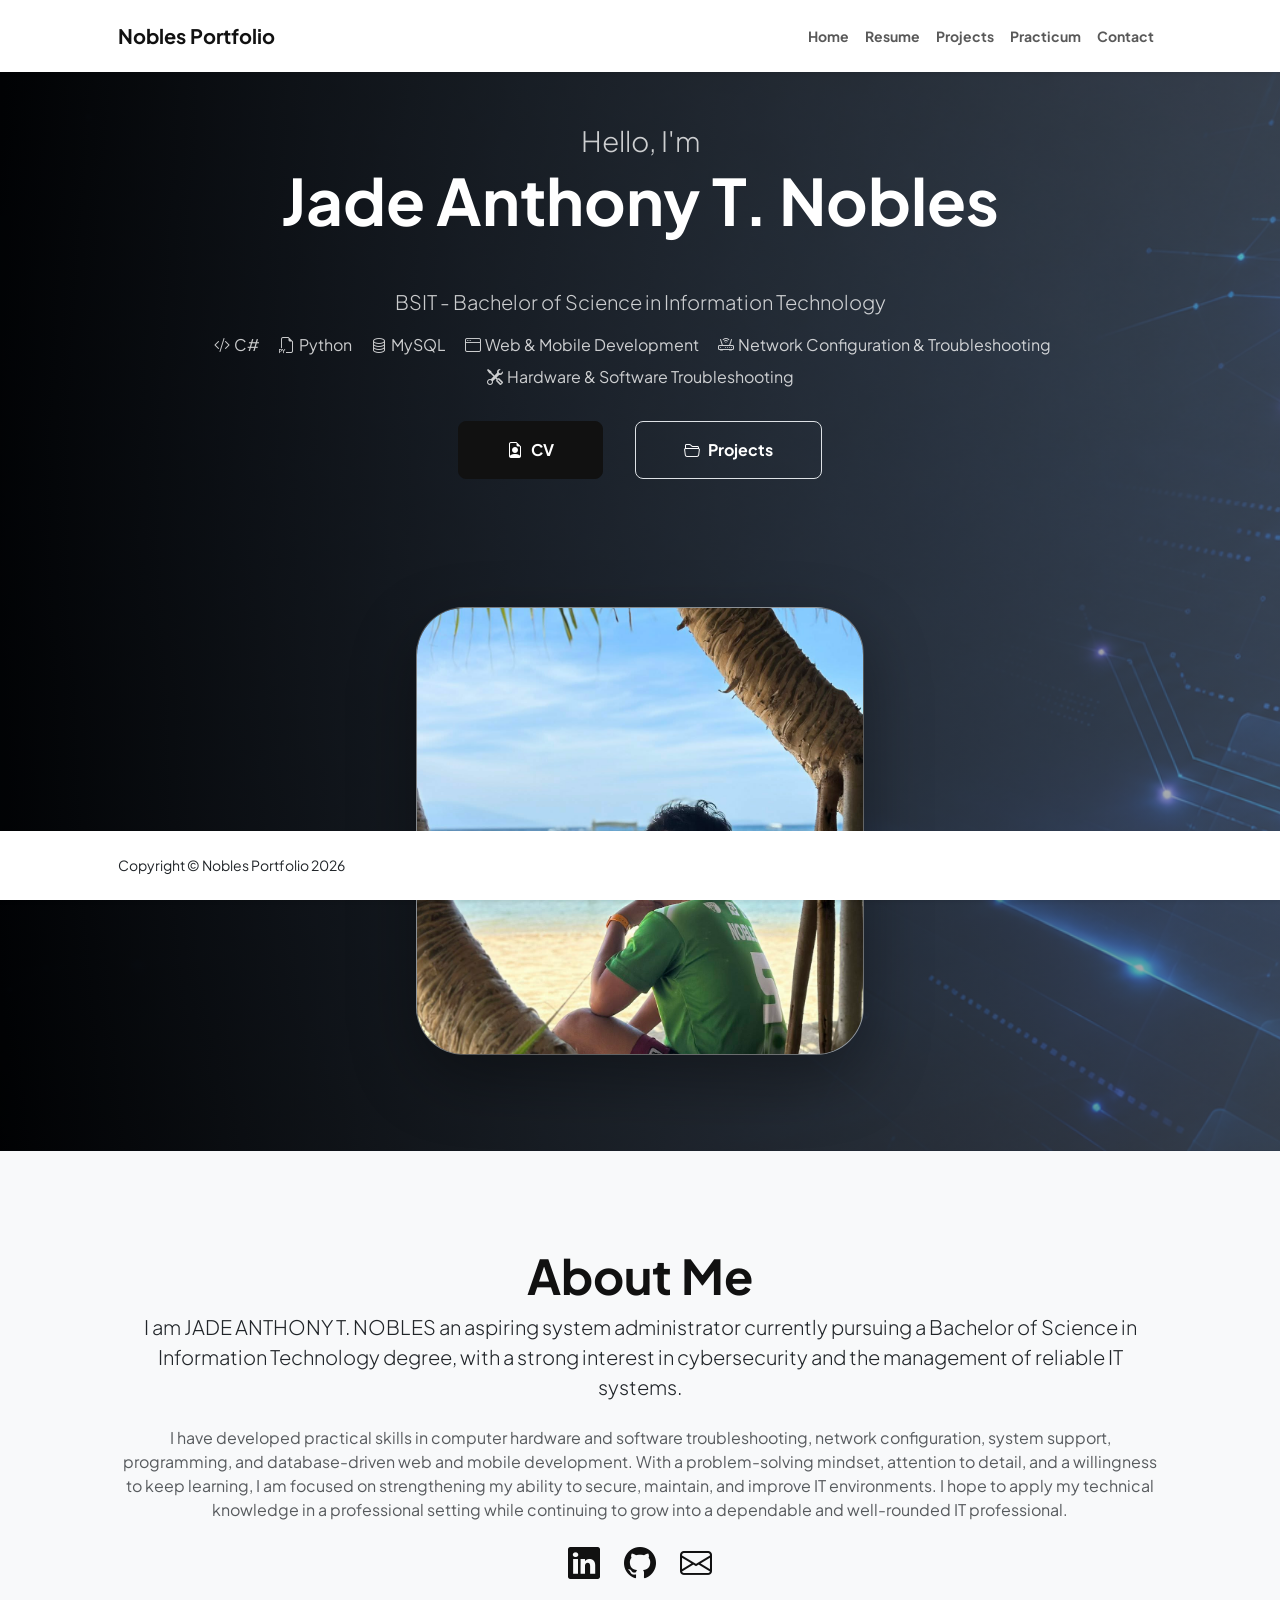
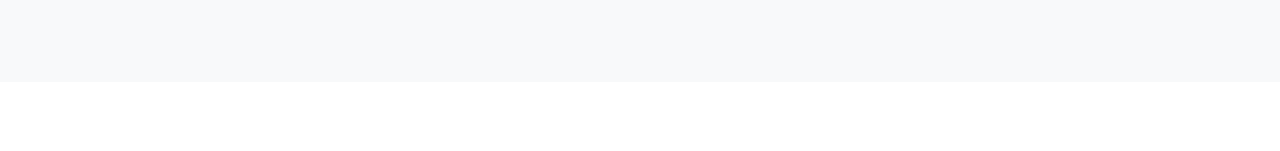
<file: index.html>
<!DOCTYPE html>
<html lang="en">
    <head>
        <meta charset="utf-8" />
        <meta name="viewport" content="width=device-width, initial-scale=1, shrink-to-fit=no" />
        <meta name="description" content="Portfolio website for Jade Anthony T. Nobles" />
        <meta name="author" content="Jade Anthony T. Nobles" />
        <title>Nobles Portfolio</title>
        <link rel="icon" type="image/png" href="libs/assets/portfolio/title.png?v=1" />

        <link rel="preconnect" href="https://fonts.googleapis.com" />
        <link rel="preconnect" href="https://fonts.gstatic.com" crossorigin />
        <link href="https://fonts.googleapis.com/css2?family=Plus+Jakarta+Sans:wght@100;200;300;400;500;600;700;800;900&amp;display=swap" rel="stylesheet" />
        <link href="https://cdn.jsdelivr.net/npm/bootstrap@5.2.3/dist/css/bootstrap.min.css" rel="stylesheet" />
        <link href="https://cdn.jsdelivr.net/npm/bootstrap-icons@1.8.1/font/bootstrap-icons.css" rel="stylesheet" />
        <link href="libs/assets/startbootstrap-personal-gh-pages/css/styles.css?v=7" rel="stylesheet" />
    </head>
    <body class="d-flex flex-column h-100 portfolio-bg">
        <header id="site-header" class="sticky-top"></header>

        <main class="flex-shrink-0">
            <header class="py-5 hero-background">
                <div class="container px-5 pb-5">
                    <div class="row gx-5 align-items-center hero-row">
                        <div class="col-xxl-6">
                            <div class="text-center text-xxl-start">
                                <div class="fs-3 fw-light text-white-75">Hello, I'm</div>
                                <h1 class="display-3 fw-bolder mb-5 text-white">Jade Anthony T. Nobles</h1>
                                <p class="lead fw-light text-white-75 mb-3">
                                    BSIT - Bachelor of Science in Information Technology
                                </p>
                                <ul class="list-inline text-white-75 mb-4" aria-label="Technical skills">
                                    <li class="list-inline-item me-3 mb-2"><i class="bi bi-code-slash me-1" aria-hidden="true"></i>C#</li>
                                    <li class="list-inline-item me-3 mb-2"><i class="bi bi-filetype-py me-1" aria-hidden="true"></i>Python</li>
                                    <li class="list-inline-item me-3 mb-2"><i class="bi bi-database me-1" aria-hidden="true"></i>MySQL</li>
                                    <li class="list-inline-item me-3 mb-2"><i class="bi bi-window me-1" aria-hidden="true"></i>Web &amp; Mobile Development</li>
                                    <li class="list-inline-item me-3 mb-2"><i class="bi bi-router me-1" aria-hidden="true"></i>Network Configuration &amp; Troubleshooting</li>
                                    <li class="list-inline-item mb-2"><i class="bi bi-tools me-1" aria-hidden="true"></i>Hardware &amp; Software Troubleshooting</li>
                                </ul>
                                <div class="d-grid gap-3 d-sm-flex justify-content-sm-center justify-content-xxl-start mb-3">
                                    <a class="btn btn-primary btn-lg px-5 py-3 me-sm-3 fs-6 fw-bolder" href="main/resume.html">
                                        <i class="bi bi-file-earmark-person me-2"></i>CV
                                    </a>
                                    <a class="btn btn-outline-light btn-lg px-5 py-3 fs-6 fw-bolder" href="main/projects.html">
                                        <i class="bi bi-folder2-open me-2"></i>Projects
                                    </a>
                                </div>
                            </div>
                        </div>
                        <div class="col-xxl-6">
                            <div class="d-flex justify-content-center mt-5 mt-xxl-0">
                                <div class="profile bg-gradient-primary-to-secondary profile-photo-frame">
                                    <img class="profile-img" src="libs/assets/portfolio/jade.jpg" alt="Portrait of Jade Anthony T. Nobles" />
                                </div>
                            </div>
                        </div>
                    </div>
                </div>
            </header>

            <section class="bg-light py-5">
                <div class="container px-5">
                    <div class="row gx-5 justify-content-center">
                        <div class="col-xxl-8">
                            <div class="text-center my-5">
                                <h2 class="display-5 fw-bolder"><span class="text-gradient d-inline">About Me</span></h2>
                                <p class="lead fw-light mb-4">I am JADE ANTHONY T. NOBLES an aspiring system administrator currently pursuing a Bachelor of Science in Information Technology degree, with a strong interest in cybersecurity and the management of reliable IT systems.</p>
                                <p class="text-muted">
                                    I have developed practical skills in computer hardware and software troubleshooting, network configuration, system support, programming, and database-driven web and mobile development. With a problem-solving mindset, attention to detail, and a willingness to keep learning, I am focused on strengthening my ability to secure, maintain, and improve IT environments. I hope to apply my technical knowledge in a professional setting while continuing to grow into a dependable and well-rounded IT professional.
                                </p>
                                <div class="d-flex justify-content-center fs-2 gap-4">
                                    <a class="text-gradient" href="https://www.linkedin.com/in/jade-anthony-nobles-33a846352/" target="_blank" rel="noopener noreferrer"><i class="bi bi-linkedin"></i></a>
                                    <a class="text-gradient" href="https://github.com/janobles" target="_blank" rel="noopener noreferrer"><i class="bi bi-github"></i></a>
                                    <a class="text-gradient" href="https://mail.google.com/mail/?view=cm&fs=1&to=jadeanthonynobles12@gmail.com" target="_blank" rel="noopener noreferrer">
                                        <i class="bi bi-envelope"></i>
                                    </a>
                                </div>
                            </div>
                        </div>
                    </div>
                </div>
            </section>
        </main>

        <footer class="bg-white py-4 mt-auto sticky-bottom shadow-sm">
            <div class="container px-5">
                <div class="row align-items-center justify-content-between flex-column flex-sm-row">
                    <div class="col-auto"><div class="small m-0">Copyright &copy; Nobles Portfolio 2026</div></div>
                </div>
            </div>
        </footer>

        <script src="https://cdn.jsdelivr.net/npm/bootstrap@5.2.3/dist/js/bootstrap.bundle.min.js"></script>
        <script src="libs/assets/js/navbar.js?v=4"></script>
    </body>
</html>
</file>
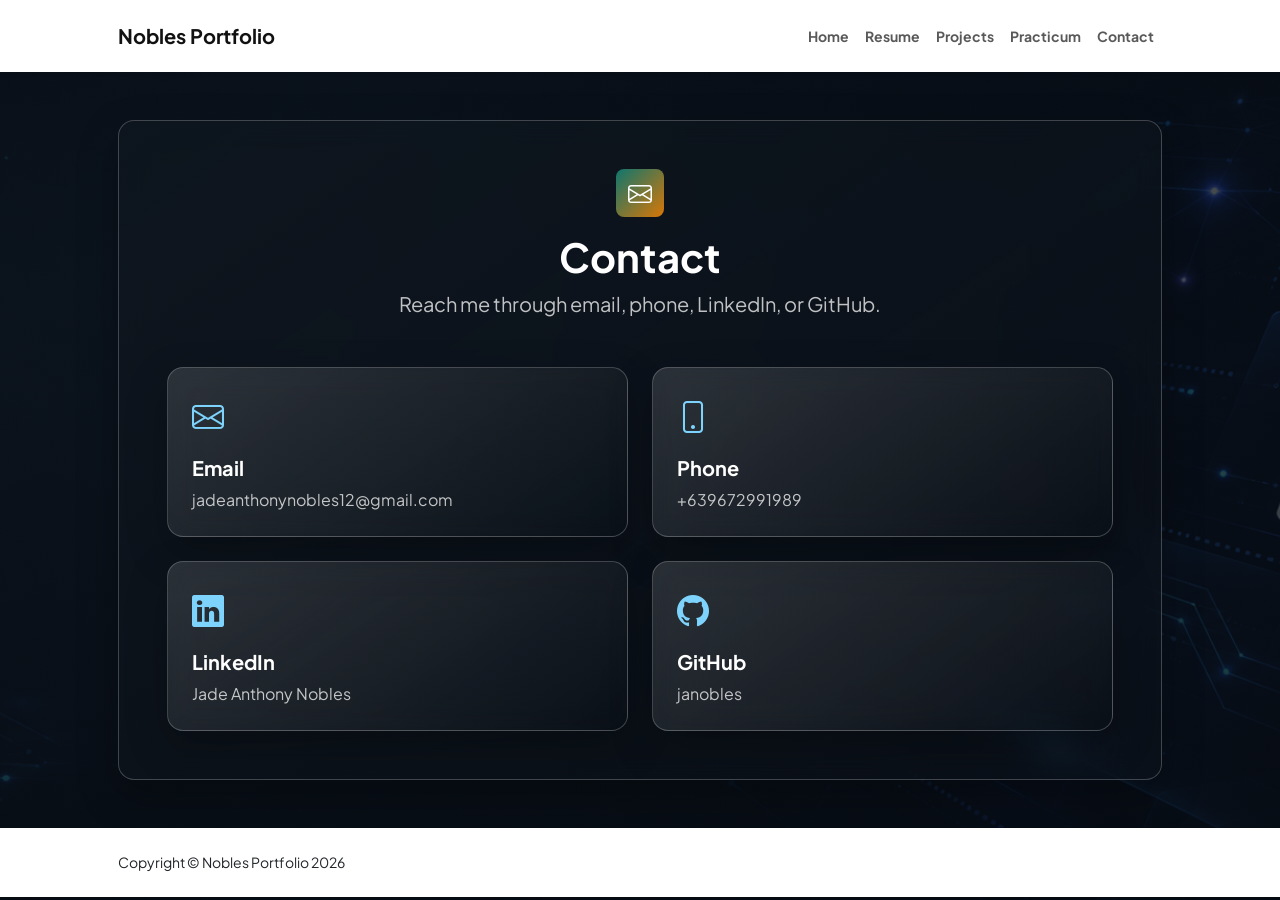
<file: main/contact.html>
<!DOCTYPE html>
<html lang="en">
    <head>
        <meta charset="utf-8" />
        <meta name="viewport" content="width=device-width, initial-scale=1, shrink-to-fit=no" />
        <meta name="description" content="Contact Jade Anthony T. Nobles" />
        <meta name="author" content="Jade Anthony T. Nobles" />
        <title>Nobles Portfolio</title>
        <link rel="icon" type="image/png" href="../libs/assets/portfolio/title.png?v=1" />
        <link rel="preconnect" href="https://fonts.googleapis.com" />
        <link rel="preconnect" href="https://fonts.gstatic.com" crossorigin />
        <link href="https://fonts.googleapis.com/css2?family=Plus+Jakarta+Sans:wght@100;200;300;400;500;600;700;800;900&amp;display=swap" rel="stylesheet" />
        <link href="https://cdn.jsdelivr.net/npm/bootstrap@5.2.3/dist/css/bootstrap.min.css" rel="stylesheet" />
        <link href="https://cdn.jsdelivr.net/npm/bootstrap-icons@1.8.1/font/bootstrap-icons.css" rel="stylesheet" />
        <link href="../libs/assets/startbootstrap-personal-gh-pages/css/styles.css?v=7" rel="stylesheet" />
    </head>
    <body class="d-flex flex-column h-100 portfolio-bg content-page-bg">
        <header id="site-header" class="sticky-top"></header>

        <main class="flex-shrink-0">
            <section class="py-5">
                <div class="container px-5">
                    <div class="contact-panel rounded-4 py-5 px-4 px-md-5">
                        <div class="text-center mb-5">
                            <div class="feature bg-gradient-primary-to-secondary rounded-3 mb-3"><i class="bi bi-envelope"></i></div>
                            <h1 class="fw-bolder">Contact</h1>
                            <p class="lead fw-normal text-muted mb-0">Reach me through email, phone, LinkedIn, or GitHub.</p>
                        </div>
                        <div class="row row-cols-1 row-cols-md-2 g-4">
                            <div class="col">
                                    <a class="card h-100 rounded-4 text-decoration-none" href="https://mail.google.com/mail/?view=cm&fs=1&to=jadeanthonynobles12@gmail.com" target="_blank" rel="noopener noreferrer">
                                        <div class="card-body p-4">
                                        <i class="bi bi-envelope fs-2 text-primary"></i>
                                        <h2 class="h5 fw-bolder mt-3 text-dark">Email</h2>
                                        <p class="text-muted mb-0">jadeanthonynobles12@gmail.com</p>
                                    </div>
                                </a>
                            </div>
                            <div class="col">
                                <a class="card h-100 rounded-4 text-decoration-none" href="tel:+639672991989">
                                    <div class="card-body p-4">
                                        <i class="bi bi-phone fs-2 text-primary"></i>
                                        <h2 class="h5 fw-bolder mt-3 text-dark">Phone</h2>
                                        <p class="text-muted mb-0">+639672991989</p>
                                    </div>
                                </a>
                            </div>
                            <div class="col">
                                <a class="card h-100 rounded-4 text-decoration-none" href="https://www.linkedin.com/in/jade-anthony-nobles-33a846352/" target="_blank" rel="noopener noreferrer">
                                    <div class="card-body p-4">
                                        <i class="bi bi-linkedin fs-2 text-primary"></i>
                                        <h2 class="h5 fw-bolder mt-3 text-dark">LinkedIn</h2>
                                        <p class="text-muted mb-0">Jade Anthony Nobles</p>
                                    </div>
                                </a>
                            </div>
                            <div class="col">
                                <a class="card h-100 rounded-4 text-decoration-none" href="https://github.com/janobles" target="_blank" rel="noopener noreferrer">
                                    <div class="card-body p-4">
                                        <i class="bi bi-github fs-2 text-primary"></i>
                                        <h2 class="h5 fw-bolder mt-3 text-dark">GitHub</h2>
                                        <p class="text-muted mb-0">janobles</p>
                                    </div>
                                </a>
                            </div>
                        </div>
                    </div>
                </div>
            </section>
        </main>

        <footer class="bg-white py-4 mt-auto sticky-bottom shadow-sm">
            <div class="container px-5">
                <div class="row align-items-center justify-content-between flex-column flex-sm-row">
                    <div class="col-auto"><div class="small m-0">Copyright &copy; Nobles Portfolio 2026</div></div>
                </div>
            </div>
        </footer>

        <script src="https://cdn.jsdelivr.net/npm/bootstrap@5.2.3/dist/js/bootstrap.bundle.min.js"></script>
        <script src="../libs/assets/js/navbar.js?v=4"></script>
    </body>
</html>
</file>
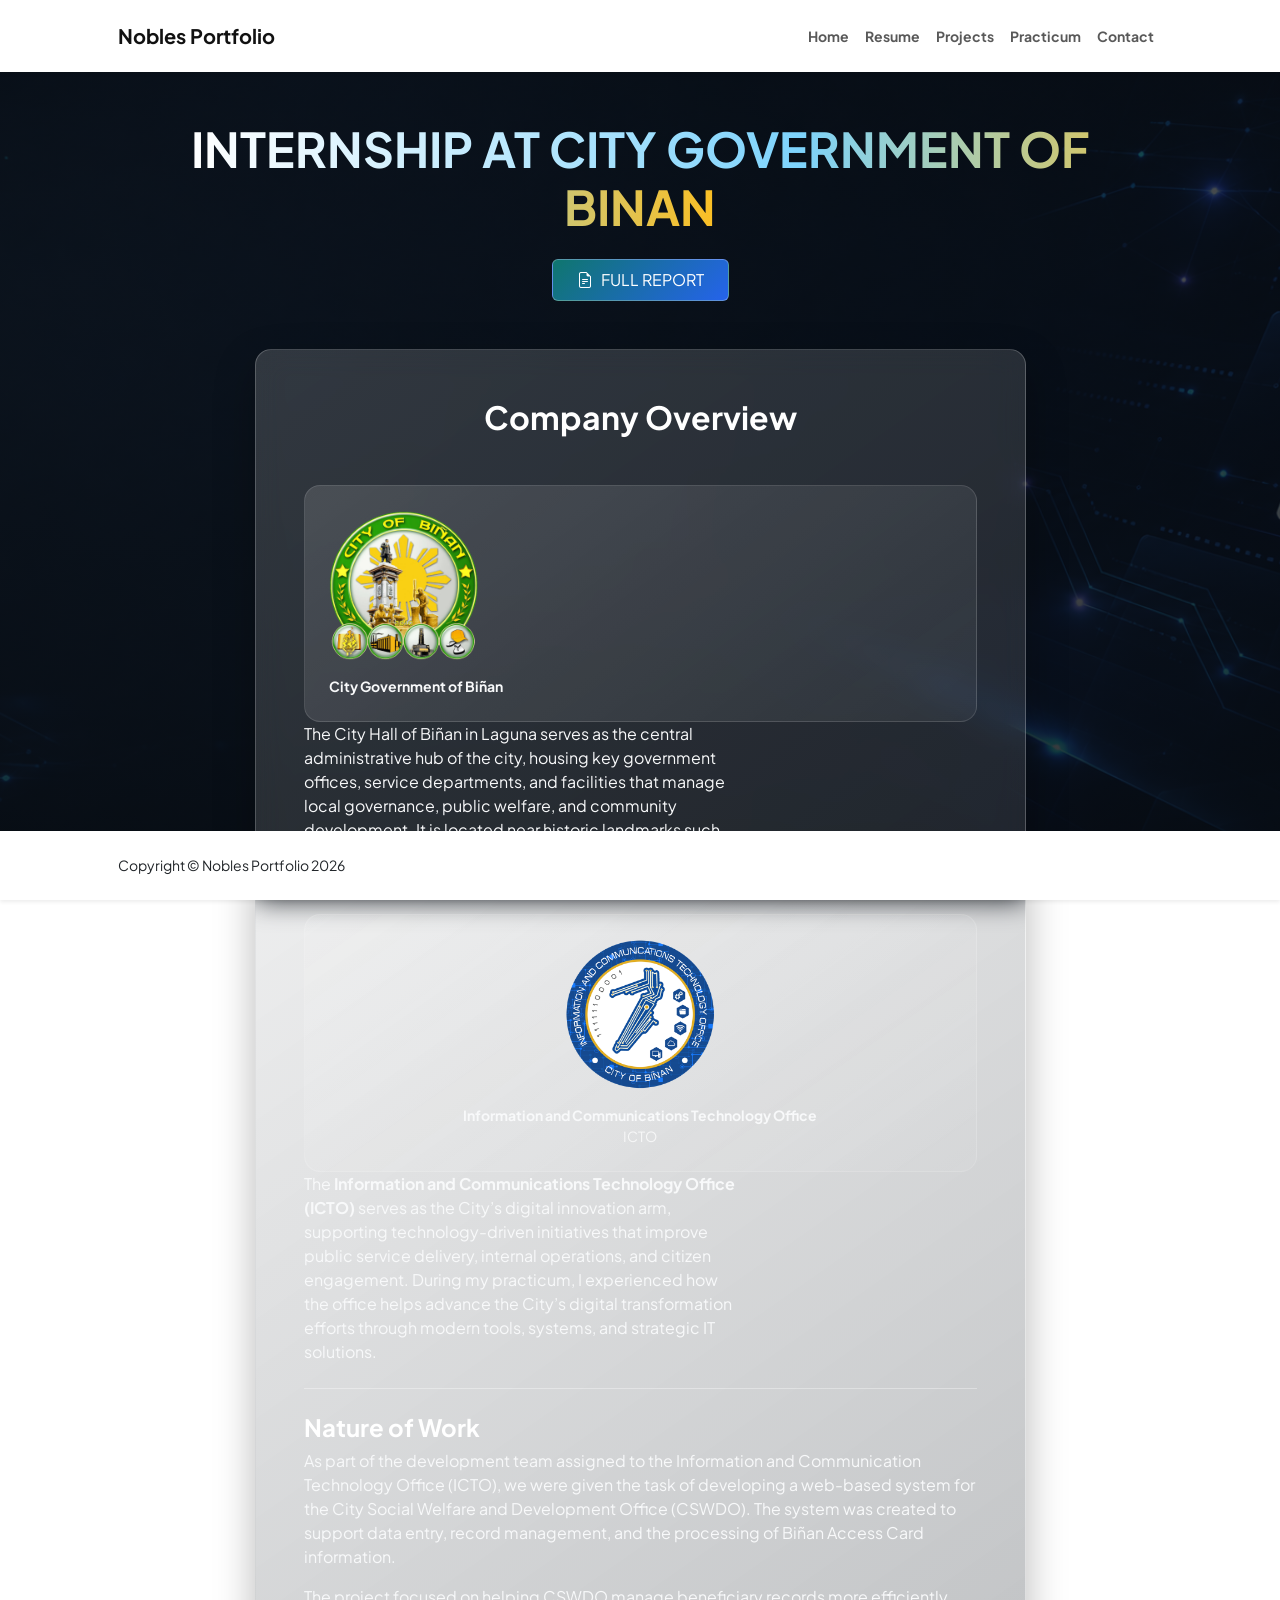
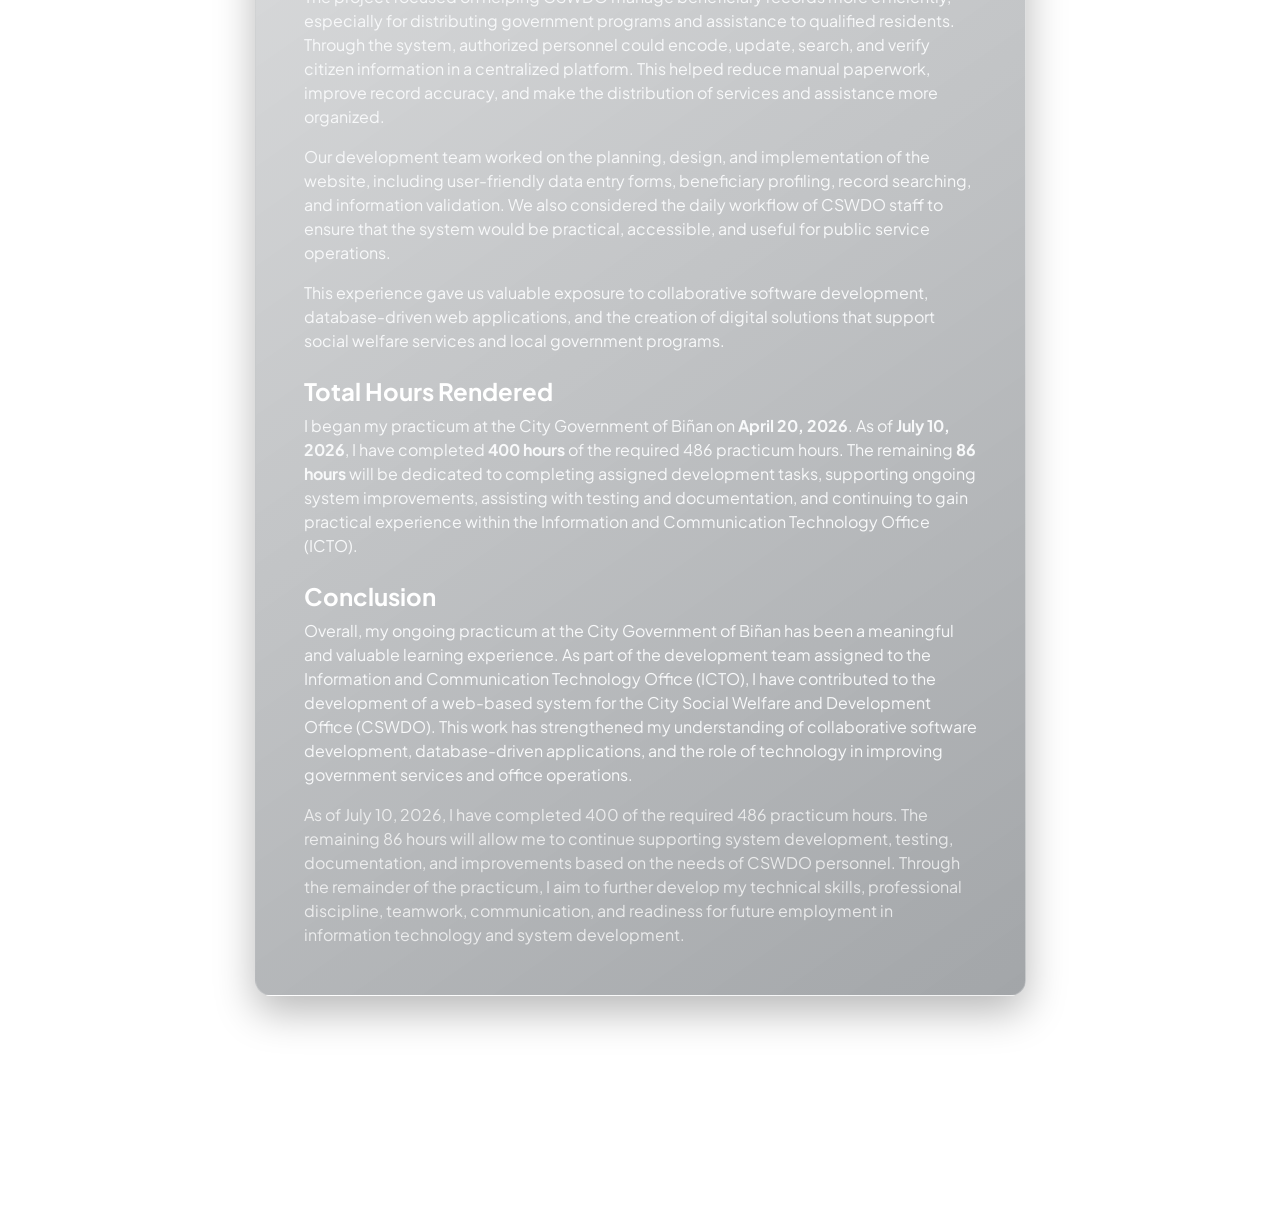
<file: main/practicum.html>
<!DOCTYPE html>
<html lang="en">
    <head>
        <meta charset="utf-8" />
        <meta name="viewport" content="width=device-width, initial-scale=1, shrink-to-fit=no" />
        <meta name="description" content="Practicum experience of Jade Anthony T. Nobles" />
        <meta name="author" content="Jade Anthony T. Nobles" />
        <title>Nobles Portfolio</title>
        <link rel="icon" type="image/png" href="../libs/assets/portfolio/title.png?v=1" />
        <link rel="preconnect" href="https://fonts.googleapis.com" />
        <link rel="preconnect" href="https://fonts.gstatic.com" crossorigin />
        <link href="https://fonts.googleapis.com/css2?family=Plus+Jakarta+Sans:wght@100;200;300;400;500;600;700;800;900&amp;display=swap" rel="stylesheet" />
        <link href="https://cdn.jsdelivr.net/npm/bootstrap@5.2.3/dist/css/bootstrap.min.css" rel="stylesheet" />
        <link href="https://cdn.jsdelivr.net/npm/bootstrap-icons@1.8.1/font/bootstrap-icons.css" rel="stylesheet" />
        <link href="../libs/assets/startbootstrap-personal-gh-pages/css/styles.css?v=7" rel="stylesheet" />
    </head>
    <body class="d-flex flex-column h-100 portfolio-bg content-page-bg">
        <header id="site-header" class="sticky-top"></header>

        <main class="flex-shrink-0">
            <section class="py-5">
                <div class="container px-5 mb-5">
                    <div class="text-center mb-5">
                        <h1 class="display-5 fw-bolder mb-0"><span class="text-gradient d-inline">INTERNSHIP AT CITY GOVERNMENT OF BINAN</span></h1>
                        <a class="btn btn-primary mt-4 px-4 py-2" href="../libs/assets/Nobles-Partial_PracticumReports.pdf" target="_blank" rel="noopener noreferrer">
                            <i class="bi bi-file-earmark-text me-2" aria-hidden="true"></i>FULL REPORT
                        </a>
                    </div>
                    <div class="row gx-5 justify-content-center" id="full-report">
                        <div class="col-lg-11 col-xl-9 col-xxl-8">
                            <div class="card rounded-4 mb-5">
                                <div class="card-body p-5">
                                    <h2 class="fw-bolder text-center mb-5">Company Overview</h2>
                                    <div class="row align-items-start gx-5 mb-4">
                                        <div class="col text-center text-lg-start mb-4 mb-lg-0">
                                            <div class="bg-light p-4 rounded-4">
                                                <img src="../libs/assets/portfolio/binan-city-seal.png" alt="Official seal of the City Government of Biñan" class="img-fluid mb-3" style="max-width: 150px;" />
                                                <div class="small fw-bolder">City Government of Biñan</div>
                                            </div>
                                        </div>
                                        <div class="col-lg-8">
                                            <p class="mb-0">The City Hall of Biñan in Laguna serves as the central administrative hub of the city, housing key government offices, service departments, and facilities that manage local governance, public welfare, and community development. It is located near historic landmarks such as the School of Dr. Jose P. Rizal Site and Museum, making it both a civic and cultural center.</p>
                                        </div>
                                    </div>

                                    <div class="row align-items-start gx-5 mb-4">
                                        <div class="col text-center text-lg-start mb-4 mb-lg-0">
                                            <div class="bg-light p-4 rounded-4 text-center">
                                                <img src="../libs/assets/icto_logo.webp" alt="Information and Communications Technology Office logo" class="img-fluid mb-3" style="max-width: 150px;" />
                                                <div class="small fw-bolder">Information and Communications Technology Office</div>
                                                <div class="small text-muted">ICTO</div>
                                            </div>
                                        </div>
                                        <div class="col-lg-8">
                                            <p class="mb-0">The <strong>Information and Communications Technology Office (ICTO)</strong> serves as the City’s digital innovation arm, supporting technology-driven initiatives that improve public service delivery, internal operations, and citizen engagement. During my practicum, I experienced how the office helps advance the City’s digital transformation efforts through modern tools, systems, and strategic IT solutions.</p>
                                        </div>
                                    </div>

                                    <hr class="my-4" />

                                    <div class="mb-4">
                                        <h3 class="fw-bolder h4">Nature of Work</h3>
                                        <p>As part of the development team assigned to the Information and Communication Technology Office (ICTO), we were given the task of developing a web-based system for the City Social Welfare and Development Office (CSWDO). The system was created to support data entry, record management, and the processing of Biñan Access Card information.</p>
                                        <p>The project focused on helping CSWDO manage beneficiary records more efficiently, especially for distributing government programs and assistance to qualified residents. Through the system, authorized personnel could encode, update, search, and verify citizen information in a centralized platform. This helped reduce manual paperwork, improve record accuracy, and make the distribution of services and assistance more organized.</p>
                                        <p>Our development team worked on the planning, design, and implementation of the website, including user-friendly data entry forms, beneficiary profiling, record searching, and information validation. We also considered the daily workflow of CSWDO staff to ensure that the system would be practical, accessible, and useful for public service operations.</p>
                                        <p class="mb-0">This experience gave us valuable exposure to collaborative software development, database-driven web applications, and the creation of digital solutions that support social welfare services and local government programs.</p>
                                    </div>

                                    <div class="mb-4">
                                        <h3 class="fw-bolder h4">Total Hours Rendered</h3>
                                        <p class="mb-0">I began my practicum at the City Government of Biñan on <strong>April 20, 2026</strong>. As of <strong>July 10, 2026</strong>, I have completed <strong>400 hours</strong> of the required 486 practicum hours. The remaining <strong>86 hours</strong> will be dedicated to completing assigned development tasks, supporting ongoing system improvements, assisting with testing and documentation, and continuing to gain practical experience within the Information and Communication Technology Office (ICTO).</p>
                                    </div>

                                    <div>
                                        <h3 class="fw-bolder h4">Conclusion</h3>
                                        <p>Overall, my ongoing practicum at the City Government of Biñan has been a meaningful and valuable learning experience. As part of the development team assigned to the Information and Communication Technology Office (ICTO), I have contributed to the development of a web-based system for the City Social Welfare and Development Office (CSWDO). This work has strengthened my understanding of collaborative software development, database-driven applications, and the role of technology in improving government services and office operations.</p>
                                        <p class="text-muted mb-0">As of July 10, 2026, I have completed 400 of the required 486 practicum hours. The remaining 86 hours will allow me to continue supporting system development, testing, documentation, and improvements based on the needs of CSWDO personnel. Through the remainder of the practicum, I aim to further develop my technical skills, professional discipline, teamwork, communication, and readiness for future employment in information technology and system development.</p>
                                    </div>
                                </div>
                            </div>
                        </div>
                    </div>
                </div>
            </section>
        </main>

        <footer class="bg-white py-4 mt-auto sticky-bottom shadow-sm">
            <div class="container px-5">
                <div class="row align-items-center justify-content-between flex-column flex-sm-row">
                    <div class="col-auto"><div class="small m-0">Copyright &copy; Nobles Portfolio 2026</div></div>
                </div>
            </div>
        </footer>

        <script src="https://cdn.jsdelivr.net/npm/bootstrap@5.2.3/dist/js/bootstrap.bundle.min.js"></script>
        <script src="../libs/assets/js/navbar.js?v=4"></script>
    </body>
</html>
</file>
<file: libs/assets/startbootstrap-personal-gh-pages/css/styles.css>
:root {
  --bs-primary: #111111;
  --bs-primary-rgb: 17, 17, 17;
  --bs-secondary: #6c757d;
  --bs-secondary-rgb: 108, 117, 125;
  --bs-body-font-family: "Plus Jakarta Sans", system-ui, -apple-system, "Segoe UI", sans-serif;
  --bs-link-color: #343a40;
  --bs-link-hover-color: #000000;
}

html {
  scroll-behavior: smooth;
}

body {
  font-family: var(--bs-body-font-family);
}

.btn-primary {
  --bs-btn-bg: #111111;
  --bs-btn-border-color: #111111;
  --bs-btn-hover-bg: #343a40;
  --bs-btn-hover-border-color: #343a40;
  --bs-btn-active-bg: #000000;
  --bs-btn-active-border-color: #000000;
  --bs-btn-disabled-bg: #6c757d;
  --bs-btn-disabled-border-color: #6c757d;
}

.btn-outline-light {
  --bs-btn-color: #ffffff;
  --bs-btn-border-color: #dee2e6;
  --bs-btn-hover-color: #111111;
  --bs-btn-hover-bg: #f8f9fa;
  --bs-btn-hover-border-color: #f8f9fa;
}

.bg-gradient-primary-to-secondary {
  background: linear-gradient(135deg, #111111 0%, #6c757d 100%) !important;
}

.text-gradient,
a.text-gradient,
.text-gradient .bi {
  color: #111111 !important;
}

.feature {
  display: inline-flex;
  align-items: center;
  justify-content: center;
  width: 3rem;
  height: 3rem;
  color: #ffffff;
  font-size: 1.5rem;
}

.feature .bi,
.btn .bi {
  color: currentColor;
}

.profile {
  width: min(75vw, 40rem);
  aspect-ratio: 1;
  margin-top: 5vw;
  border-radius: clamp(1.5rem, 5vw, 3rem);
}

.profile-photo-frame {
  overflow: hidden;
  border: 1px solid rgba(255, 255, 255, 0.28);
  box-shadow: 0 1.5rem 4rem rgba(0, 0, 0, 0.35);
}

.profile-photo-frame .profile-img {
  width: 100%;
  height: 100%;
  object-fit: cover;
}

.portfolio-bg {
  background-image: url("../../portfolio/bg_port.png");
  background-position: center;
  background-size: cover;
  background-attachment: fixed;
  background-repeat: no-repeat;
}

.hero-background {
  background-image:
    linear-gradient(
      90deg,
      rgba(0, 0, 0, 0.92) 0%,
      rgba(33, 37, 41, 0.78) 48%,
      rgba(108, 117, 125, 0.48) 100%
    ),
    url("../../portfolio/bg_port.png");
  background-position: center;
  background-size: cover;
}

.hero-row {
  min-height: 75vh;
}

.text-white-75 {
  color: rgba(255, 255, 255, 0.78) !important;
}

.portfolio-bg.content-page-bg {
  color: #f8f9fa;
  background-image:
    linear-gradient(rgba(8, 12, 16, 0.72), rgba(8, 12, 16, 0.82)),
    url("../../portfolio/bg_port.png");
}

.content-page-bg main .card,
.content-page-bg main .contact-panel {
  color: #f8f9fa;
  background: linear-gradient(
    145deg,
    rgba(255, 255, 255, 0.16),
    rgba(12, 20, 28, 0.38)
  );
  border: 1px solid rgba(255, 255, 255, 0.22) !important;
  box-shadow: 0 1rem 2.5rem rgba(0, 0, 0, 0.28);
  backdrop-filter: blur(14px);
  -webkit-backdrop-filter: blur(14px);
}

.content-page-bg main .contact-panel {
  background: linear-gradient(
    145deg,
    rgba(15, 23, 31, 0.72),
    rgba(13, 18, 25, 0.5)
  );
}

.content-page-bg main .contact-panel .card {
  background: linear-gradient(
    145deg,
    rgba(255, 255, 255, 0.13),
    rgba(8, 15, 22, 0.5)
  );
}

.content-page-bg main h1,
.content-page-bg main h2,
.content-page-bg main h3,
.content-page-bg main h4,
.content-page-bg main h5,
.content-page-bg main h6,
.content-page-bg main .text-dark {
  color: #ffffff !important;
}

.content-page-bg main .text-gradient {
  color: #ffffff !important;
  background: linear-gradient(90deg, #ffffff 0%, #7dd3fc 58%, #fbbf24 100%);
  background-clip: text;
  -webkit-background-clip: text;
  -webkit-text-fill-color: transparent;
}

.content-page-bg main .text-muted,
.content-page-bg main .lead {
  color: rgba(255, 255, 255, 0.74) !important;
}

.content-page-bg main .text-primary {
  color: #7dd3fc !important;
}

.content-page-bg main .text-secondary {
  color: #fbbf24 !important;
}

.content-page-bg main .bg-light {
  color: #f8f9fa;
  background: linear-gradient(
    145deg,
    rgba(255, 255, 255, 0.13),
    rgba(255, 255, 255, 0.05)
  ) !important;
  border: 1px solid rgba(255, 255, 255, 0.12);
}

.content-page-bg main .bg-gradient-primary-to-secondary {
  background: linear-gradient(135deg, #0f766e 0%, #d97706 100%) !important;
}

.content-page-bg main .btn-primary {
  color: #ffffff;
  background: linear-gradient(135deg, #0f766e 0%, #2563eb 100%);
  border-color: rgba(255, 255, 255, 0.28);
}

.content-page-bg main .btn-primary:hover,
.content-page-bg main .btn-primary:focus {
  color: #ffffff;
  background: linear-gradient(135deg, #115e59 0%, #1d4ed8 100%);
  border-color: rgba(255, 255, 255, 0.5);
}

.content-page-bg main a.card {
  transition: transform 0.2s ease, border-color 0.2s ease, background 0.2s ease;
}

.content-page-bg main a.card:hover,
.content-page-bg main a.card:focus-visible {
  color: #ffffff;
  background: linear-gradient(
    145deg,
    rgba(125, 211, 252, 0.2),
    rgba(15, 118, 110, 0.32)
  );
  border-color: rgba(125, 211, 252, 0.62) !important;
  transform: translateY(-2px);
}

.content-page-bg main .card .bi.text-primary {
  color: #7dd3fc !important;
}

.content-page-bg main hr {
  color: rgba(255, 255, 255, 0.35);
  opacity: 1;
}

.content-page-bg main .carousel-control-prev-icon,
.content-page-bg main .carousel-control-next-icon {
  filter: none;
}

.content-page-bg > footer.bg-white {
  color: #212529;
}

#full-report {
  scroll-margin-top: 6rem;
}

.wordle-screenshot {
  width: auto;
  max-width: 100%;
  max-height: 420px;
  object-fit: contain;
}

.credential-badge {
  width: auto;
  max-width: 100%;
  max-height: 180px;
  object-fit: contain;
}

@media (min-width: 576px) {
  .profile {
    width: min(60vw, 40rem);
  }
}

@media (min-width: 768px) {
  .profile {
    width: min(50vw, 40rem);
  }
}

@media (min-width: 992px) {
  .profile {
    width: min(40vw, 40rem);
  }
}

@media (min-width: 1200px) {
  .profile {
    width: min(35vw, 40rem);
  }
}

@media (max-width: 575.98px) {
  .hero-background {
    background-image:
      linear-gradient(rgba(0, 0, 0, 0.9), rgba(33, 37, 41, 0.9)),
      url("../../portfolio/bg_port.png");
  }
}

@media (prefers-reduced-motion: reduce) {
  html {
    scroll-behavior: auto;
  }

  .content-page-bg main a.card {
    transition: none;
  }
}
</file>
